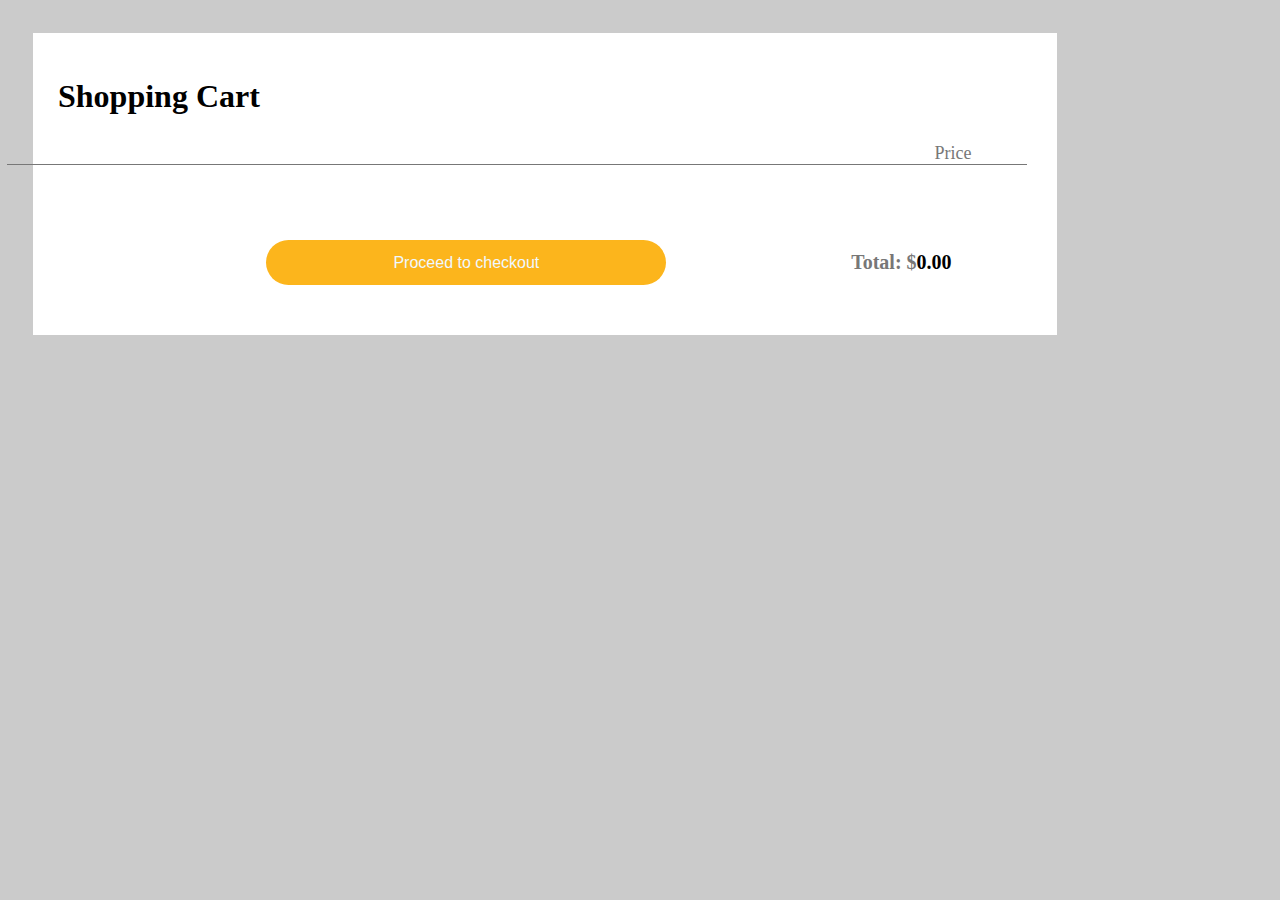
<file: cart.html>
<!DOCTYPE html>
<html lang="en">

<head>
    <meta charset="UTF-8">
    <meta name="viewport" content="width=device-width, initial-scale=1.0">

    <title>Cart</title>
</head>

<body>
    <div class="cart-container">
        <h1>Shopping Cart</h1>
        <p>Price</p>
        <ul id="cart-list">
            <!-- You Can add by javascript -->
        </ul>
        <div class="checkout">
            <button onclick="checkout()">Proceed to checkout</button>
            <p>Total: $<span id="total-price">0.00</span></p>
        </div>
    </div>
    </div>
    <script>
        const cartList = document.querySelector('#cart-list');
        const totalPriceSpan = document.getElementById('total-price');
        let totalPrice = 0;


        window.addEventListener("load", function () {

            const xhr = new XMLHttpRequest();
            xhr.open("GET", "product.json", true);

            xhr.onreadystatechange = function () {
                if (xhr.readyState === 4 && xhr.status === 200) {
                    const data = JSON.parse(xhr.responseText);

                    console.log(data);
                    const cart = []

                    const productIDs = JSON.parse(localStorage.getItem("productCardIDs")) || [];
                    console.log(productIDs)

                    const currentUser = localStorage.getItem("currentUser");
                    console.log(currentUser);


                    for (let i = 0; i < productIDs.length; i++) {
                        const currentProduct = productIDs[i]
                        const secondKey = currentProduct.productID;
                        const firstKey = currentProduct.currentuser;

                        console.log(firstKey);
                        console.log(secondKey);


                        const userProductDetails = data.filter(product => secondKey == product.id && firstKey === currentUser);
                        console.log(userProductDetails);

                        userProductDetails.forEach(product => {
                            cart.push(product);
                            ShowInCart(product);
                        });


                    }


                    calculateTotalPrice();
                }
            }
            xhr.send();
        })

        function ShowInCart(product) {

            if (product) {
                const item = document.createElement("li");
                item.innerHTML = `<img src=${product.images} alt="">
                    <div class="item-details">

                        <h3>${product.title}</h3>
                        <p>In Stock</p>
                        <select name="" id="quantity-${product.id}">
                            <option value="1">Qty:1</option>
                            <option value="2">Qty:2</option>
                            <option value="3">Qty:3</option>
                            <option value="4">Qty:4</option>
                            <option value="5">Qty:5</option>
                        </select>
                        <button onclick="deleteItem('${product.id}')">Delete</button>
                        <button>Save for later</button>
                    </div>
                    <div class="item-price">
                        <p id="total-price-${product.id}">$${product.price}</p>
                        <div class="coupon">
                            <p>Save 10%</p>
                            <a href="">Clip Coupon</a>
                        </div>
                    </div>`;
                cartList.appendChild(item);

                const quantityDropdown = document.getElementById(`quantity-${product.id}`);

                console.log(quantityDropdown)
                quantityDropdown.addEventListener('change', function () {
                    updateTotalPrice(product.id, product.price);
                });

                updateTotalPrice(product.id, product.price);
            }
        }

        function updateTotalPrice(productId, price) {
            const quantityDropdown = document.getElementById(`quantity-${productId}`);
            const totalPriceElement = document.getElementById(`total-price-${productId}`);

            const quantity = parseInt(quantityDropdown.value, 10);
            const totalPrice = quantity * price;

            totalPriceElement.textContent = totalPrice.toFixed(2);

            // Update the total price
            calculateTotalPrice();
        }

        function calculateTotalPrice() {
            totalPrice = 0;

            // Iterate through all items and update the total price
            document.querySelectorAll('[id^="total-price-"]').forEach(itemPriceElement => {
                totalPrice += parseFloat(itemPriceElement.textContent.replace('$', ''));
            });

            // Update the total price
            totalPriceSpan.textContent = `${totalPrice.toFixed(2)}`;
        }

        function deleteItem(productId) {
            // Remove the item from local storage
            removeFromLocalStorage(productId);

            // Remove the item from the DOM
            const itemToRemove = document.getElementById(`quantity-${productId}`).closest('li');
            itemToRemove.remove();

            calculateTotalPrice();
        }

        function removeFromLocalStorage(productId) {
            const productIDs = JSON.parse(localStorage.getItem("productCardIDs")) || [];

            const indexToRemove = productIDs.indexOf(productId.toString());

            // If the product ID is found, remove it from the array
            if (indexToRemove !== -1) {
                productIDs.splice(indexToRemove, 1);

                // Update local storage
                localStorage.setItem("productCardIDs", JSON.stringify(productIDs));
            }
        }

        function checkout() {
            const totalPrice = parseFloat(document.getElementById('total-price').textContent.replace('$', ''));

            if (totalPrice > 0) {
                alert(`Proceeding to checkout. Total amount: $${totalPrice.toFixed(2)}`);

                clearCart();
            } else {
                alert("Your cart is empty. Add items before proceeding to checkout.");
            }
        }

        function clearCart() {
            const productIDs = JSON.parse(localStorage.getItem("productCardIDs")) || [];
            console.log(productIDs)

            const currentUser = localStorage.getItem("currentUser");
            console.log(currentUser);


            for (let i = productIDs.length - 1; i >= 0; i--) {
                const currentProduct = productIDs[i];
                const secondKey = currentProduct.productID;
                const firstKey = currentProduct.currentuser;

                console.log(firstKey);
                console.log(secondKey);

                if (firstKey === currentUser) {
                    // Remove the current product from the array
                    productIDs.splice(i, 1);
                }
            }
            localStorage.setItem("productCardIDs", JSON.stringify(productIDs));

            const cartList = document.getElementById('cart-list');
            cartList.innerHTML = "";

            document.getElementById('total-price').textContent = "0.00";
        }

    </script>

    <link rel="stylesheet" href="cart.css">
</body>

</html>
</file>
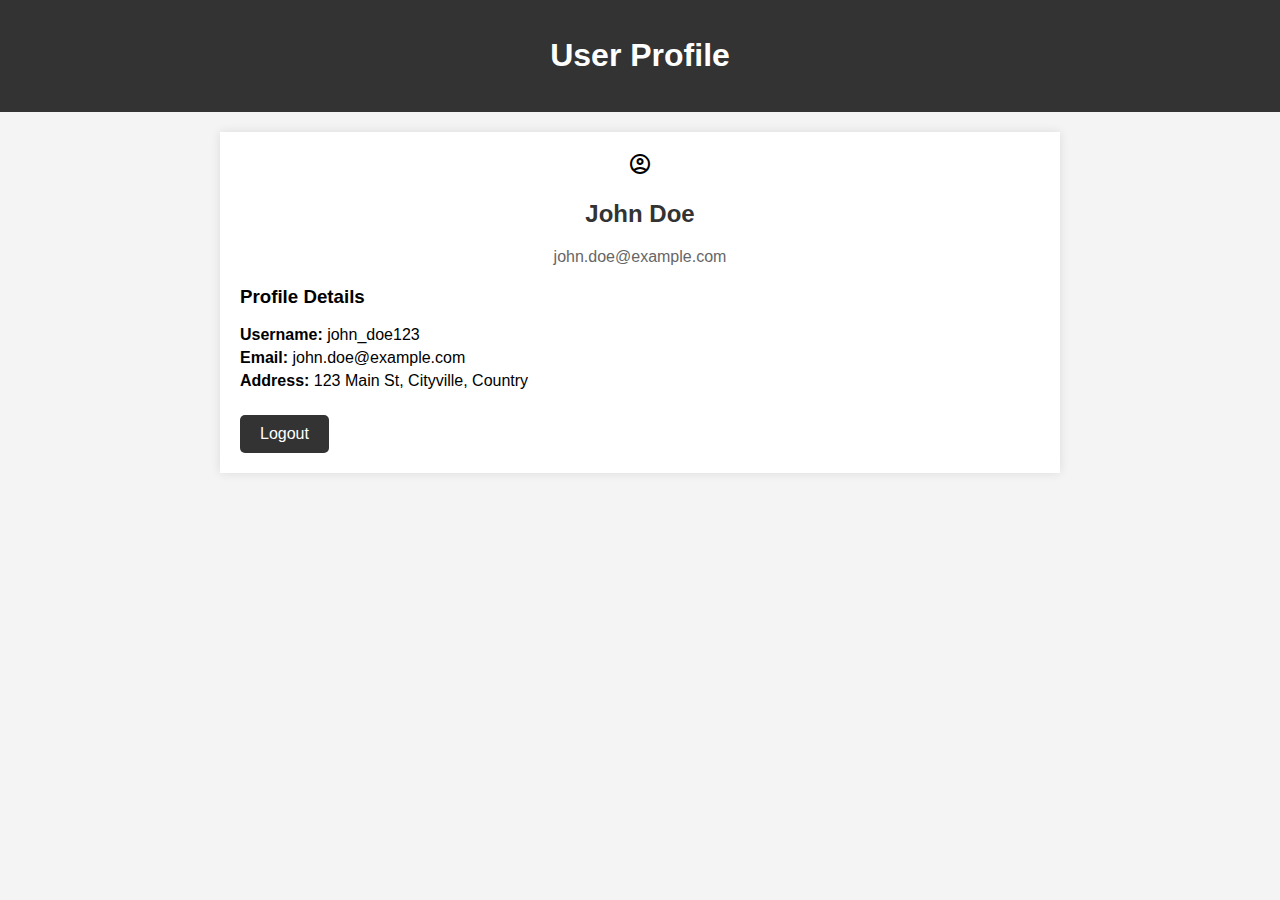
<file: profile.html>
<!DOCTYPE html>
<html lang="en">

<head>
    <meta charset="UTF-8">
    <meta name="viewport" content="width=device-width, initial-scale=1.0">
    <title>User Profile</title>
    <link rel="stylesheet"
        href="https://fonts.googleapis.com/css2?family=Material+Symbols+Outlined:opsz,wght,FILL,GRAD@24,400,0,0" />
    <style>
        body {
            font-family: Arial, sans-serif;
            margin: 0;
            padding: 0;
            background-color: #f4f4f4;
        }

        header {
            background-color: #333;
            color: #fff;
            text-align: center;
            padding: 1em;
        }

        .container {
            max-width: 800px;
            margin: 20px auto;
            background-color: #fff;
            padding: 20px;
            box-shadow: 0 0 10px rgba(0, 0, 0, 0.1);
        }

        .user-info {
            text-align: center;
        }

        .user-info h2 {
            color: #333;
        }

        .user-info p {
            color: #666;
        }

        .profile-details {
            margin-top: 20px;
        }

        .profile-details label {
            font-weight: bold;
        }

        .profile-details p {
            margin: 5px 0;
        }

        .logout-btn {
            background-color: #333;
            color: #fff;
            padding: 10px 20px;
            text-decoration: none;
            display: inline-block;
            margin-top: 20px;
            border-radius: 5px;
        }

        .logout-btn:hover {
            background-color: #555;
        }
    </style>
</head>

<body>

    <header>
        <h1>User Profile</h1>
    </header>

    <div class="container">
        <div class="user-info">
            <span class="material-symbols-outlined">
                account_circle
            </span>
            <h2 id="userName">John Doe</h2>
            <p id="userEmail">john.doe@example.com</p>
        </div>

        <div class="profile-details">
            <h3>Profile Details</h3>
            <p><label>Username:</label> <span id="username">john_doe123</span></p>
            <p><label>Email:</label> <span id="email">john.doe@example.com</span></p>
            <p><label>Address:</label> 123 Main St, Cityville, Country</p>
            <!-- Add more profile details as needed -->
        </div>

        <a href="#" class="logout-btn">Logout</a>
    </div>

    <script>
        const currentUser = localStorage.getItem("currentUser");
        let usersdata = JSON.parse(localStorage.getItem("users"))
        for (let user of usersdata) {
            if (user.fullName == currentUser) {
                const userEmail = document.getElementsByTagName("p")[0];
                userEmail.textContent = user.email;

                const username = document.getElementById("username");
                username.textContent = user.fullName;

                const email = document.getElementById("email");
                email.textContent = user.email;


            }
        }

        const userName = document.getElementById("userName");


        userName.textContent = currentUser;


    </script>

</body>

</html>
</file>
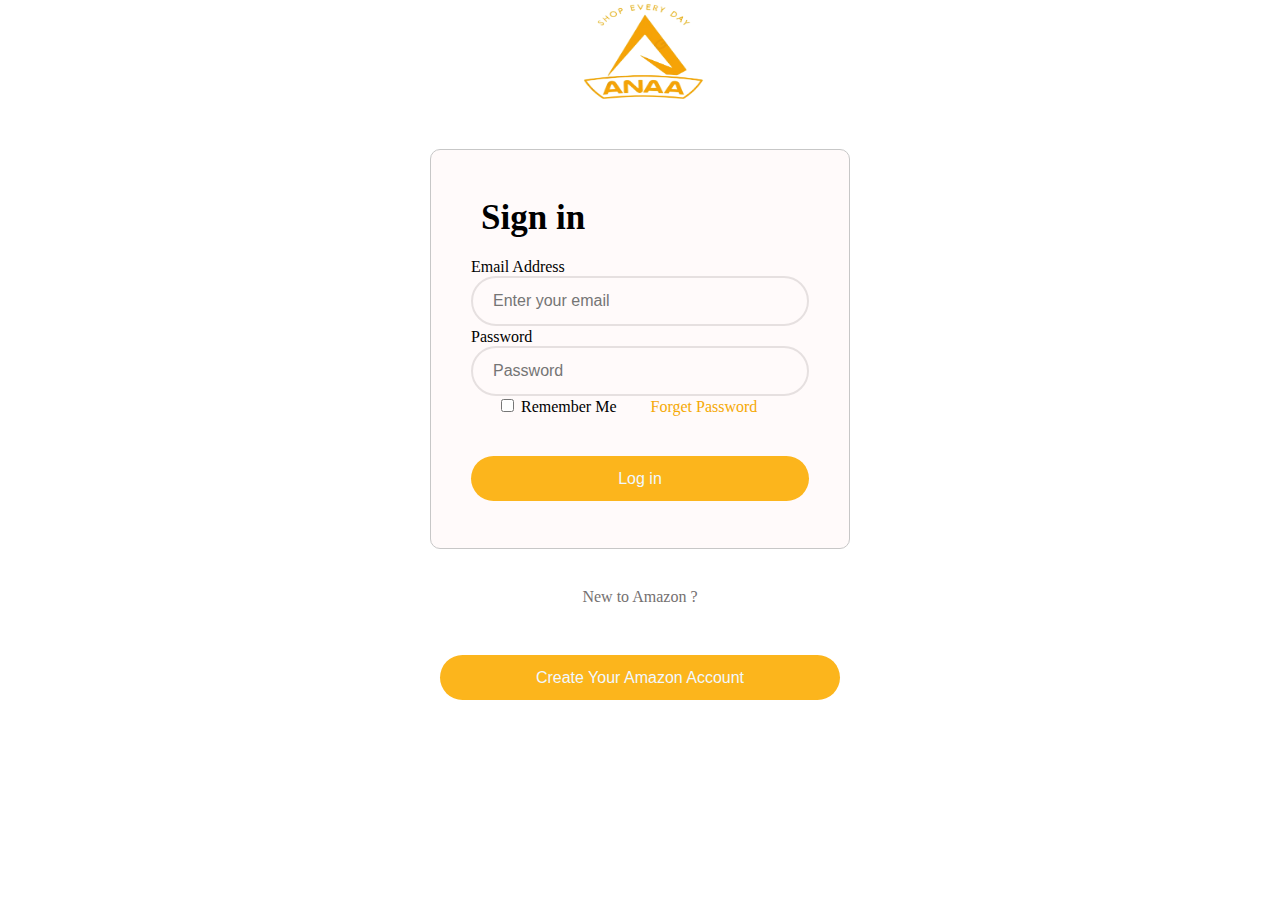
<file: sign in.html>
<!DOCTYPE html>
<html lang="en">
<head>
    <meta charset="UTF-8">
    <meta name="viewport" content="width=device-width, initial-scale=1.0">
    <link rel="stylesheet" href="style.css">
    <title>LogIN</title>
    <style>
        *{
    margin: 0;
    padding: 0;
    box-sizing: border-box;
}
body{
    background-color:white;
    
}
.login-container{
    display: flex;
    flex-direction: column;
    justify-content: space-between;
    align-items: center;
    min-height: 100vh;
    background-color: rgb(255, 255, 255);
}
img{
    width: 160px;
    height: 110px;
}
.login{
    width: 420px;
    height: 400px;
    background-color:snow;
    color: black;
    padding: 40px;
    border: 1px solid #c7c7c7;
    border-radius: 10px;
    
}
.login h1 {
    font-size: 35px;
    margin-left: 10px;
    margin-top: 8px;
}
.login .input{
    width: 100%;
    height: 50px;
    margin: 20px 0;
    position: relative;
}
.input input{
    width: 100%;
    height: 100%;
    border:none ;
    background: transparent;
    outline: none;
    border: 2px solid rgb(230, 224, 224);
    border-radius: 40px;
    font-size: 16px;
    color:black;
    padding: 20px 45px 20px 20px;

}
.input input ::placeholder{
    color:whitesmoke;
}
.input .remember-foret{
    display: flex;
    justify-content: space-between;
    font-size: 14px;
    margin: -10px 0 15px;
 
}
.remember-foret label input{
    accent-color:#fff;
    margin-right: 3px;
    margin-left: 30px ;

}
#forgotPasswordLink {
    text-decoration: none;
    color: #f5a905;
    margin-left: 30px;
    
  

}
#forgotPasswordLink :hover{
    text-decoration: underline;
}
.login .btn {
    width: 100%;
    /* align-items: center; */
    height: 45px;
    background-color: #fcb51c;
    border: none;
    outline: none;
    border-radius: 40px;
    font-size: 16px;
    font-weight: 600px;
    cursor: pointer;
    margin-top: 40px;
    color: aliceblue;
    
}
.text-color{
    color: #747070;
    margin-top: 10px;
}
.btn-Create{
    width: 400px;
    height: 45px;
    background-color: #fcb51c;
    border: none;
    outline: none;
    border-radius: 40px;
    font-size: 16px;
    font-weight: 600px;
    cursor: pointer;
    margin-top: 10px;
    margin-bottom: 200px;
    /* text-decoration: none; */
}
.btn-Create a {
    text-decoration: none;
    color: aliceblue;
}
form input.error,
form select.error {
  border-color: #f91919;
  background: #ffffff;
}
form small {
    font-size: 14px;
    margin-top: 5px;
    display: block;
    color: #f91919;
  }
    </style>
</head>
<body>
    <div class="login-container">
        <img src="images/logo3-removebg-preview.png" alt="">

        <div class="login">
        <form action="">
            <h1>Sign in</h1>
            <div class="input">
        <label for="email">Email Address</label>
    <input type="email" id="email" name="email" placeholder="Enter your email" >
            </div>
            <div class="input">
            <label for="password">Password</label>
                <input type="password" id="password" name="password" placeholder="Password" >
            
            </div>
            <div class="remember-foret">
            <label for="rememberMe">
                <input type="checkbox" id="rememberMe"> Remember Me</label> 
            <a href="#" onclick="forgotPassword()" id="forgotPasswordLink">Forget Password</a> 

            </div>

            <span id="incorrectPassOrEmail" style="color: red; position: relative; left: 65px; top: 15px;"></span>
            <button type="submit" class="btn" > Log in</button>

        </form>
        
    </div>
<p class="text-color">New to Amazon ?</p>
    <div><button type="submit" class="btn-Create"><a href="sign up.html">Create Your Amazon Account</a></button></div>
</div>
    
</body>
<script>
    const form =document.querySelector('form');
   const passwordinput= document.getElementById("password")


   const showError = (field, errorText) => {
    field.classList.add("error");
    const errorElement = document.createElement("small");
    errorElement.classList.add("error-text");
    errorElement.innerText = errorText;
    field.closest(".input").appendChild(errorElement);
}
document.addEventListener('DOMContentLoaded', function(){

   const savedEmail = localStorage.getItem("email", email);
    const savedPassword =localStorage.getItem("password", password);
    if(savedEmail&savedPassword){
        document.getElementById("email").value = savedEmail;

        document.getElementById("password").value = savedPassword;
        document.getElementById("rememberMe").checked=true;
    }
});

const formData = (ele) => {
    ele.preventDefault();

    const emailInput = document.getElementById("email");
    const passwordInput = document.getElementById("password");
    // const rememberMe = document.getElementById("rememberMe").checked;
    
    const email = emailInput.value.trim();
    const password = passwordinput.value.trim();

    // if(rememberMe){
    //     localStorage.setItem('savedEmail',email)
    //     localStorage.setItem('savedPassword',password);
    // }else{
    //     localStorage.removeItem('savedEmail');
    //     localStorage.removeItem('savedPassword');
    // }


    const emailPattern=  /^[a-zA-Z0-9._%+-]+@[a-zA-Z0-9.-]+\.[a-zA-Z]{2,}$/
    const passPattern = /^[0-9]{3,9}[a-zA-Z]{2,}$/;

    document.querySelectorAll(".input .error").forEach(field => field.classList.remove("error"));// Clearing previous error messages
    document.querySelectorAll(".error-text").forEach(errorText => errorText.remove());

    if (!emailPattern.test(email)) {
        showError(emailInput, "Enter a valid email address");
    }
    
    if (!passPattern.test(password)) {
        showError(passwordinput, "Enter a valid password");
    }




    const errorInputs = document.querySelectorAll(".input .error");
    if (errorInputs.length > 0) return;

   /////////////////////////////////////////////////////////////////////////////////
    let incorrectPassOrEmail = document.getElementById("incorrectPassOrEmail")
    let usersdata = JSON.parse(localStorage.getItem("users"))
    for(let user of usersdata){
        if(user.email == email && user.password == password ){
            incorrectPassOrEmail.innerHTML=""
            localStorage.setItem("currentUser",user.fullName)
            window.location.href="index.html"
           
        }
        else{
            
            incorrectPassOrEmail.innerHTML="incorrect Password or Email"
        }
    }
    
}///////////////////////////////////////////////////////////////////////////////////

function forgotPassword() {

  const userEmail = prompt("Enter your email to reset password:");

  if (userEmail && email !== "") {

    alert('Password reset instructions sent to your email.');
  } else {
    alert('Invalid email. Please enter a valid email address.');
  }
}

const forgotPasswordLink = document.getElementById('forgotPasswordLink');
forgotPasswordLink.addEventListener('click', forgotPassword);


form.addEventListener("submit", formData);


</script>
</html>
</file>
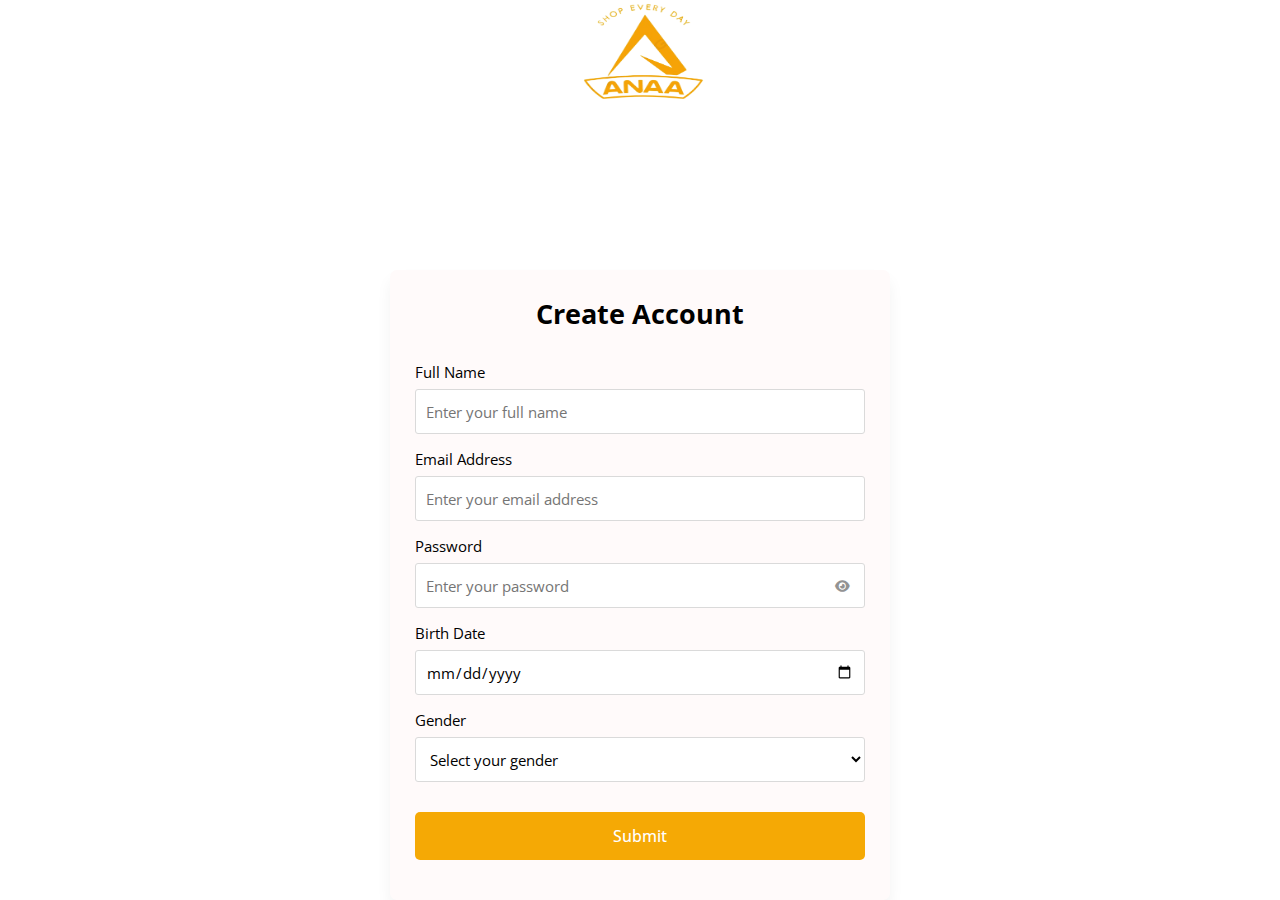
<file: sign up.html>
<!DOCTYPE html>
<html lang="en">

<head>
  <meta charset="UTF-8">
  <meta name="viewport" content="width=device-width, initial-scale=1.0">
  <title>sign up</title>
  <link rel="stylesheet" href="https://cdnjs.cloudflare.com/ajax/libs/font-awesome/6.2.1/css/all.min.css" />
  <style>
    @import url('https://fonts.googleapis.com/css2?family=Open+Sans:wght@400;500;600;700&display=swap');

    * {
      margin: 0;
      padding: 0;
      box-sizing: border-box;
      font-family: 'Open Sans', sans-serif;
    }

    body {

      display: flex;
      flex-direction: column;
      justify-content: space-between;
      align-items: center;
      min-height: 100vh;
      background-color: rgb(255, 255, 255);

    }

  img{
    width: 160px;
    height: 110px;
   }

    form {
      padding: 25px;
      background-color: snow;
      max-width: 500px;
      width: 100%;
      border-radius: 7px;
      box-shadow: 0 10px 15px rgba(0, 0, 0, 0.05);
    }

    form h2 {
      font-size: 27px;
      text-align: center;
      margin: 0px 0 30px;
    }

    form .form-group {
      margin-bottom: 15px;
      position: relative;
    }

    form label {
      display: block;
      font-size: 15px;
      margin-bottom: 7px;
    }

    form input,
    form select {
      height: 45px;
      padding: 10px;
      width: 100%;
      font-size: 15px;
      outline: none;
      background: #fff;
      border-radius: 3px;
      border: 1px solid #dadada;
    }

    form input:focus,
    form select:focus {
      border-color: #9a9a9a;
    }

    form input.error,
    form select.error {
      border-color: #f91919;
      background: #f9f0f1;
    }

    form small {
      font-size: 14px;
      margin-top: 5px;
      display: block;
      color: #f91919;
    }

    form .password i {
      position: absolute;
      right: 0px;
      height: 45px;
      top: 28px;
      font-size: 13px;
      line-height: 45px;
      width: 45px;
      cursor: pointer;
      color: #939393;
      text-align: center;
    }

    .submit-btn {
      margin-top: 30px;
    }

    .submit-btn input {
      color: white;
      border: none;
      height: auto;
      font-size: 16px;
      padding: 13px 0;
      border-radius: 5px;
      cursor: pointer;
      font-weight: 500;
      text-align: center;
      background: #f5a905;
      transition: 0.2s ease;
    }

    .submit-btn input:hover {
      background: #575247;
    }
  </style>
</head>

<body>

    <img src="images/logo3-removebg-preview.png" alt="">

  <form action="">
    <h2>Create Account</h2>
    <div class="form-group fullname">
      <label for="fullname">Full Name</label>
      <input type="text" id="fullname" placeholder="Enter your full name">
    </div>
    <div class="form-group email">
      <label for="email">Email Address</label>
      <input type="text" id="email" name="email" placeholder="Enter your email address">
    </div>
    <div class="form-group password">
      <label for="password">Password</label>
      <input type="password" id="password" name="password" placeholder="Enter your password">
      <i id="pass-toggle-btn" class="fa-solid fa-eye"></i>
    </div>
    <div class="form-group date">
      <label for="date">Birth Date</label>
      <input type="date" id="date" placeholder="Select your date">
    </div>
    <div class="form-group gender">
      <label for="gender">Gender</label>
      <select id="gender">
        <option value="" selected disabled>Select your gender</option>
        <option value="Male">Male</option>
        <option value="Female">Female</option>
      </select>
    </div>
    <div class="form-group submit-btn">
      <input type="submit" value="Submit">
    </div>
  </form>

  <script>

    const form = document.querySelector("form");
    const passwordInput = document.getElementById("password");
    const passToggleBtn = document.getElementById("pass-toggle-btn");

    const showError = (field, errorText) => {
      field.classList.add("error");
      const errorElement = document.createElement("small");
      errorElement.classList.add("error-text");
      errorElement.innerText = errorText;
      field.closest(".form-group").appendChild(errorElement);
    }

    // Function to save user data to localStorage
    const saveUserData = (userData) => {
      const usersData = JSON.parse(localStorage.getItem("users")) || [];
      usersData.push(userData);
      localStorage.setItem("users", JSON.stringify(usersData));
    }




    const formData = (event) => {
      event.preventDefault();

      const fullNameInput = document.getElementById("fullname");
      const emailInput = document.getElementById("email");
      const dateInput = document.getElementById("date");
      const genderInput = document.getElementById("gender");

      const fullName = fullNameInput.value.trim();
      const email = emailInput.value.trim();
      const password = passwordInput.value.trim();
      const date = dateInput.value;
      const gender = genderInput.value;

      const emailPattern = /^[a-zA-Z0-9._%+-]+@[a-zA-Z0-9.-]+\.[a-zA-Z]{2,}$/;
      const passPattern = /^[0-9]{5,9}[a-zA-Z]{2,}$/;

      document.querySelectorAll(".form-group .error").forEach(field => field.classList.remove("error"));
      document.querySelectorAll(".error-text").forEach(errorText => errorText.classList.remove());

      if (fullName === "") {
        showError(fullNameInput, "Enter your full name");
      }
      if (!emailPattern.test(email)) {
        showError(emailInput, "Enter a valid email address");
      }
      if (!passPattern.test(password)) {
        showError(passwordInput, "Enter a valid password");
      }
      if (date === "") {
        showError(dateInput, "Select your date of birth");
      }
      if (gender === "") {
        showError(genderInput, "Select your gender");
      }

      // Check for any remaining errors before form submission
      const errorInputs = document.querySelectorAll(".form-group .error");
      if (errorInputs.length > 0) return;

      // Save user data to localStorage
      const userData = {
        fullName: fullName,
        email: email,
        password: password,
        dateOfBirth: date,
        gender: gender
      };

      saveUserData(userData);

      window.location.href = "index.html"
      localStorage.setItem("currentUser", userData.fullName)

      form.reset();
    }

    // Icon password
    passToggleBtn.addEventListener('click', () => {
      passToggleBtn.className = passwordInput.type === "password" ? "fa-solid fa-eye-slash" : "fa-solid fa-eye";
      passwordInput.type = passwordInput.type === "password" ? "text" : "password";
    });

    form.addEventListener("submit", formData);



  </script>
</body>

</html>
</file>
<file: cart.css>
* {
    box-sizing: border-box;
}

body {
    background-color: #cbcbcb;
}

.cart-container {
    position: absolute;
    background-color: #fff;
    width: 80%;
    margin: 25px;
    padding: 25px;
    display: flex;
    flex-direction: column;
}

.cart-container>h1 {
    margin: 20px 0px 10px;
}

.cart-container>a {
    text-decoration: none;
}

.cart-container>p {
    color: #777;
    font-size: 18px;
    padding: 0 0 0 90%;
}

.cart-container>p::after {
    content: '';
    width: 1020px;
    background-color: #777;
    display: block;
    height: 1px;
    position: relative;
    right: 928px;
}

.cart-list {
    display: flex;
    flex-direction: column;
    align-items: center;
    justify-content: space-between;
}

#cart-list li {
    list-style: none;
    width: 100%;
    display: flex;
    justify-content: space-between;
    width: 100%;
    padding: 25px;
    border: 1px solid transparent;
    border-bottom: 1px solid #777;
}

#cart-list li img {
    width: 150px;
}

#cart-list li .item-details {
    padding: 0 20% 0 0;
    height: 50%;
}

#cart-list .item-details p {
    color: #551aa5;
}

#cart-list .item-details select {
    box-shadow: inset 0px 1px 0px 0px #ffffff;
    background: linear-gradient(to bottom, #ededed 5%, #dfdfdf 100%);
    background-color: #ededed;
    border-radius: 6px;
    border: 1px solid #dcdcdc;
    display: inline-block;
    cursor: pointer;
    color: #777;
    font-size: 15px;
    font-weight: bold;
    padding: 6px 12px;
    text-decoration: none;
    text-shadow: 0px 1px 0px #ffffff;
}

#cart-list .item-details button {
    border: 1px solid transparent;
    border-left: 1px solid #551aa5;
    color: #551aa5;
    background-color: #fff;
    padding: 0px 15px;
    margin: 0 15px;
    cursor: pointer;
}

.item-price>p {
    font-weight: bold;
    font-size: 20px;
}

.item-price .coupon {
    border: 1px solid #777;
    padding: 10px;
    border-radius: 10px;
    position: relative;
    right: 35px;
}

.item-price .coupon p {
    color: #777;
    margin: 0 0 5px;
}

.item-price .coupon a {
    text-decoration: none;
}

.checkout {
    display: flex;
    justify-content: flex-end;
    align-items: center;
    /* border: 1px solid transparent; */
    /* border-top: 1px solid #777; */
    padding: 25px;
}

.checkout button {
    width: 400px;
    height: 45px;
    background-color: #fcb51c;
    color: aliceblue;
    border: none;
    outline: none;
    border-radius: 40px;
    font-size: 16px;
    font-weight: 600px;
    cursor: pointer;
}

.checkout p {
    font-weight: bold;
    font-size: 20px;
    margin: 0 6% 0 20%;
    color: #777;
}

.checkout span {
    color: #000;
}
</file>
<file: style.css>
* {
    box-sizing: border-box;
    text-decoration: none;

}

body {
    margin: 0;
}

.header {
    background-color: rgb(19, 25, 33);
    height: 60px;
    color: white;
}

/* layout**/
.container {
    width: 99%;
    height: 100%;
    margin: auto;
}

.container-header {
    display: flex;
    align-items: center;
}

/**logo***/
.logo-container {
    height: 50px;
    display: flex;
    align-items: center;
    /* font-size: 1.1rem; */
}

.logo {
    width: 120px;
    height: 50px;
}
.logo img{
    width: 100%;
    height: 100%;
}

.border-white {
    padding: 5px;
    border: 1.5px solid transparent;
}

.border-white:hover {
    border: 1.5px solid #ffffff;
}

/***search-container****/
.search-container {
    background-color: red;
    margin-left: 100px;
    width: 640px;
    display: flex;
    height: 40px;
    justify-content: space-between;
    border-radius: 3px;
    overflow: hidden;
}

.search-container:hover {
    outline: 3px solid #f59a07;
}

.search-input {
    width: 100%;
    height: 100%;
    border: none;
    outline: none;
    padding: 3px;
}

.search-icon {
    width: 50px;
    background-color: #f59a07;
    display: flex;
    justify-content: center;
    align-items: center;
    color: #000;
    border: none;
}


/***lauguage section*/
.language-container {
    margin-left: 25px;
}

.language-container p {
    font-size: 0.8rem;
    margin: 0;
}



/***login-container***/
.login-container {

    margin: 0 40px;
}
.success-sign{
    cursor: pointer;
}
.login-container p {
    margin: 0;
}

.account {
    font-weight: 900;
   
}


/****cart container***/
.cart-button {
    display: flex;
    background-color: rgb(19, 25, 33);
    color: white;
}

.cart-button i {
    font-size: 1rem;
    color: white;
}

.cart-button a {
    text-decoration: none;
    color: white;
    font-weight: bold;
}

/**************************************navigation*****************************************/
.nav {
    height: 40px;
    background-color: #232f3d;
    margin: 0;
}

.container-nav {
    display: flex;
    align-items: center;
    justify-content: space-between;
    padding-left: 15px;
}

.container-nav ul {
    padding: 0;
    margin: 0;
    display: flex;
    align-items: center;
    height: 100%;
    font-size: 1rem;
    color: white;
    list-style: none;
}

.container-nav ul li {
    color: white;
    padding: 0 2px 0 15px;
    cursor: pointer;

}


/*--image slider --*/
.image-container {
    position: relative;
    background-color: #92cbfa;
}

.images {
    display: flex;
    overflow: hidden;
}

.image-item {
    min-width: 100%;
    height: 600px;
    transition: transform 0.3s;

}

.image-item img {
    width: 100%;
    height: 100%;
    object-fit: contain;
}
/*sidebar navigation****/
#open-nav-sidebar {
    cursor: pointer;
}

.sidebar {
    position: fixed;
    top: 0;
    bottom: 0;
    right: 0;
    left: 0;
    z-index: 10;
    background-color: transparent;
    transform: translateX(-100%);
    display: flex;
    transition: transform 0.3s;


}

.slidebar-show {
    transform: translateX(0%);
    background-color: rgba(0, 0, 0, 0.7);
}

.sidebar-left-part {
    background-color: white;
    width: 365px;
    height: 100%;
    box-sizing: 5px 5px 10px rgba(0, 0, 0, 0.8);
}

.sidebar-top {
    display: flex;
    align-items: center;
    padding: 12px;
    padding-left: 30px;
    background-color: rgb(19, 25, 33);
    color: white;
}

.sidebar-top h2 {
    font-size: 22px;
    margin: 0;
}

.sidebar-top i {
    padding-right: 10px;
    font-size: 25px;
}

.sidebar-item {
    padding-left: 30px;
    border-top: 1.5px solid #ccc;
}

.sidebar-item h2 {
    font-size: 20px;
}

.sidebar-item p {
    color: rgb(65, 62, 62);
    cursor: pointer;
}

.sidebar-item a {
    color: rgb(65, 62, 62);
}

#sidebar-close {
    background-color: transparent;
    align-self: flex-start;
    font-size: 30px;
    border: none;
    color: white;
    padding: 20px;
    cursor: pointer;
}

.sidebar-wrap {
    height: 100%;
    overflow: auto;
    padding-bottom: 100px;
}

/*product card container*/
.main {
    position: relative;
    margin-top: -300px;
}

.productBackgraound {
    background-color: rgba(213, 247, 247, 0.4);
}

.card-product-container {
    padding: 20px;
    display: flex;
    justify-content: space-between;
    flex-wrap: wrap;

}

.card-product {
    background-color: white;
    display: flex;
    flex-direction: column;
    justify-content: space-between;
    max-width: 310px;
    box-shadow: 4px 2px 8px 1px rgba(146, 146, 146, 0.854);
    padding: 10px;
    margin-bottom: 30px;
}

.card-product h2 {
    margin: 0;
    padding: 10px;
}

.product-images {
    display: flex;
    flex-wrap: wrap;
    justify-content: space-evenly;
}

/* ///////////  start prodcucr that is in products.html /////// */


#SamProduct {
    display: flex;
    flex-wrap: wrap;
    justify-content: flex-start;
  
}

.one-product {
    text-align: center;
    width: 24%;
    border-radius: 15px;
    margin: 15px 22px;
}

.one-product .product-description {
    color: #4f4d4d;
}

.one-product .product-img {
    width: 90%;
    margin: 5px auto;
}

.one-product .product-img img {
    width: 100%;
    height: 200px;
    border-radius: 10px;
}

.one-product .add-btn {
    font-weight: bold;
    background-color: rgb(235, 160, 94);
    color: white;
    width: 100px;
    padding: 10px;
    margin: 10px 0;
    border-radius: 15px;
    border: none;
    position: relative;
    left: calc(100% - 100px);
    cursor: pointer;
}

.one-product .add-btn:hover {
    color: rgb(241, 161, 91);
    background-color: rgb(252, 219, 189);
}

.product-rating span, .product-price span {
    color: rgb(235, 160, 94);
    font-weight: bold;

}

/* ///////////  end prodcucr that is in products.html /////// */



.product-img p {
    margin: 5px;
}

.product-img img {
    width: 128px;
    height: 102px;
    object-fit: cover;

}

.card-product-btn {
    font-size: 14px;
    align-self: flex-start;
    margin: 7px 10px;
    padding-left: 0;
    background-color: transparent;
    border: none;
    color: rgb(25, 105, 105)
}

.card-product-btn:hover {
    text-decoration: underline;
    cursor: pointer;
}


/* ////////////////////// top rated start  /////////////////*/

.top-rated {
    margin: 80px 30px 120px;
    padding: 0 0 15px;
    box-shadow: 2px 0px 2px 2px rgb(220, 214, 214);

}

.top-rated .heading {
    display: flex;
    transform: translate(30px, 2px);
}

.top-rated .heading h1 {
    margin-top: 15px;
    padding: 0;
}

.top-rated .heading .btn-toprated {
    border: none;
    background-color: transparent;
    color: rgb(202, 120, 48);
    margin-left: 10px;
    cursor: pointer;
    font-size: 15px;
}

.top-rated .heading .btn-toprated:hover {
    color: rgb(222, 118, 27);
    font-weight: bold;
}

.top-rated .rated-container {
    display: flex;
    text-align: center;
    overflow: hidden;
    height: 62vh;
}

.top-rated .rated-container .rated-product {
    margin-left: 15px;
    min-width: 23%;
    animation-name: rayedSlide;
    animation-duration: 16s;
    animation-timing-function: linear;
    animation-iteration-count: infinite;
}

.rated-product .product-rating, .rated-product .product-price {
    background-color: rgb(164, 28, 28);
    width: fit-content;
    padding: 5px;
    border-radius: 8px;
    text-align: center;
    align-self: center;
    color: white;
}

.rated-product .product-rating span, .rated-product .product-price span {
    color: white;
}

.rated-container .rated-product .product-data {
    box-shadow: 2px 2px 5px 1px rgb(181, 180, 180);
    padding: 20px;
    display: flex;
    justify-content: center;
    flex-direction: column;

}

.rated-container .rated-product img {
    min-width: 80%;
    min-height: 180px;
    border-radius: 15px;
}

@keyFrames rayedSlide {
    0% {
        transform: translateX(-400%)
    }

    50% {
        transform: translateX(0)
    }

    100% {
        transform: translateX(-400%)
    }
}

/*////////////////// top ratted end  ////////////////////////// */


/* ////////////////////////// start Footer ////////////////////////*/

.footer-title {
    display: flex;

    align-items: center;
    justify-content: center;
    background-color: #37475a;
    color: #fff;
    font-size: 15px;
    font-weight: 600;
    height: 60px;
}

.footer-items {
    display: flex;
    justify-content: space-evenly;
    width: 100%;
    margin: 0 auto;
    background: #232f3e;
    color: white;
}

.footer-items h3 {
    font-size: 1rem;
    font-weight: 500;
    color: #fff;
    margin: 20px 0 10px 0;
}

.footer-items img{
    margin-top: 12%;
    width: 230px;
    height: 120px;
}

.footer-items ul {
    list-style: none;
    margin-bottom: 20px;
}

.footer-items li a {
    color: #ddd;
    font-size: 15px;
}

.footer-items li:hover {
    text-decoration: underline;
}

/* Result */

#searchResults {
    padding: 50px;
    justify-content: flex-start;
    flex-wrap: wrap;
}

.resultCard {
    text-align: center;
    width: 24%;
    border-radius: 15px;
    margin-bottom: 15px;
    margin-right: 12px;
    background-color: white;
    display: flex;
    flex-direction: column;
    justify-content: space-between;
    max-width: 310px;
    box-shadow: 4px 2px 8px 1px rgba(146, 146, 146, 0.854);
    padding: 10px;
}

.resultCard h2 {
    margin: 0;
    padding: 10px;
}

.resultCard img {
    display: flex;
    flex-wrap: wrap;
    justify-content: space-evenly;

}


.resultCard .product-description {
    color: #4f4d4d;
}


.resultCard .product-img {
    width: 90%;
    margin: 5px auto;
}


.resultCard .product-img img {
    width: 100%;
    height: 200px;
    border-radius: 10px;
}


.resultCard .add-btn {
    font-weight: bold;
    background-color: rgb(235, 160, 94);
    color: white;
    width: 100px;
    padding: 10px;
    margin: 10px 0;
    border-radius: 15px;
    border: none;
    position: relative;
    left: calc(100% - 215px);
    cursor: pointer;
}


.resultCard .add-btn:hover {
    color: rgb(241, 161, 91);
    background-color: rgb(252, 219, 189);
}


.product-rating span,
.product-price span {
    color: rgb(235, 160, 94);
    font-weight: bold;

}
</file>
